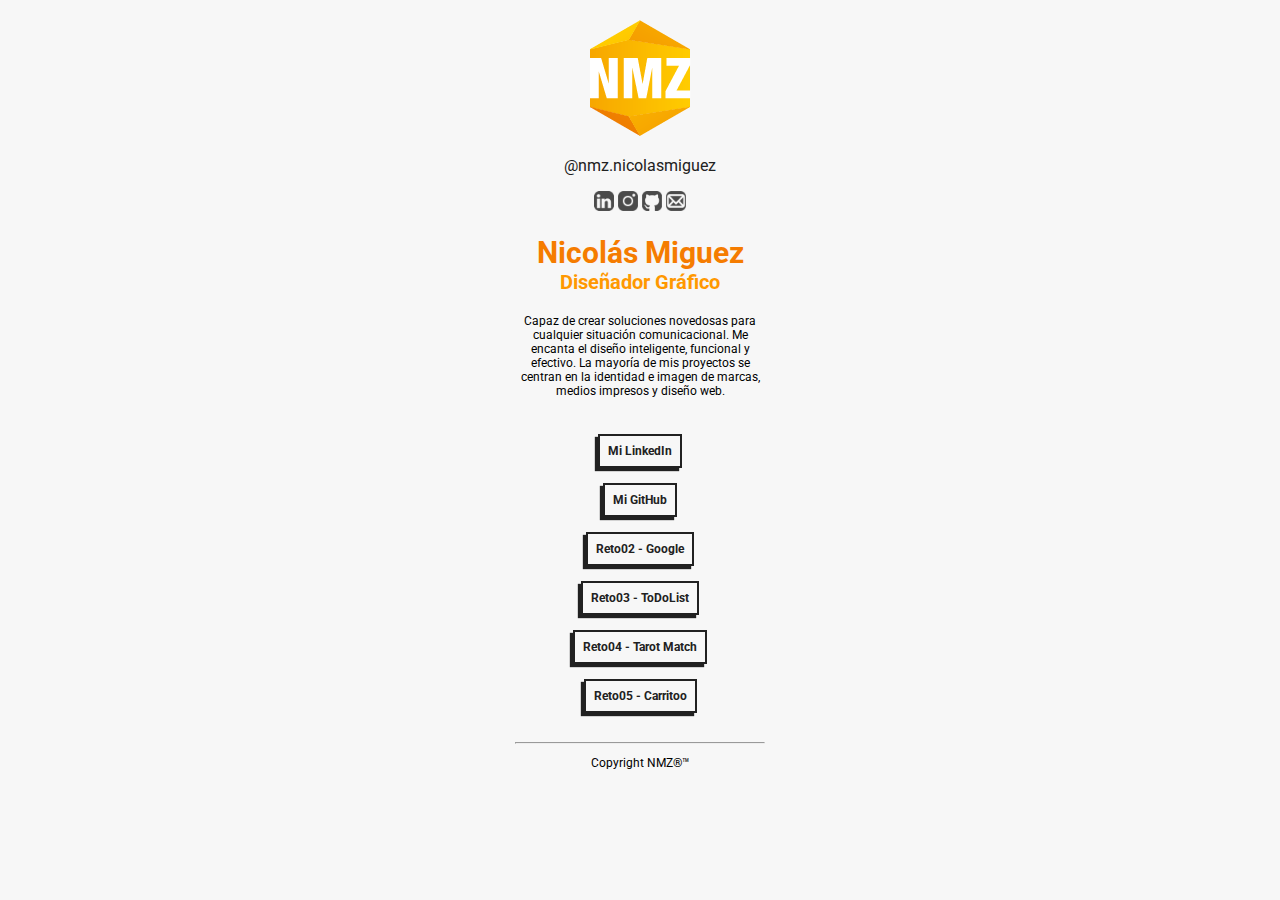
<file: index.html>
<!DOCTYPE html>
<html lang="en">

<head>
    <meta charset="UTF-8">
    <meta http-equiv="X-UA-Compatible" content="IE=edge">
    <meta name="viewport" content="width=device-width, initial-scale=1.0">
    <link rel="stylesheet" href="css/css.css">

    <link rel="preconnect" href="https://fonts.googleapis.com">
    <link rel="preconnect" href="https://fonts.gstatic.com" crossorigin>
    <link href="https://fonts.googleapis.com/css2?family=Roboto:wght@100;400;700&display=swap" rel="stylesheet">
    <link rel="icon" href="img/favicon.png" type="image/png">

    <!--google-->
    <meta name="description" content="Links Tree de Nicolas Miguez">
    <meta name="keywords" content="diseño, Ux, UI, Javascript">
    <meta name="author" content="Nicolas Miguez">
    <meta name="Copyright" content="NMZ - Nicolas Miguez 2023">

    <!--robots-->
    <meta name="robots" content="index follow">

    <!--facebook-->
    <meta property="og:title" content="NMZ Nicolas Miguez">
    <meta property="og:description" content="Arbol de links de Nicolas Miguez">
    <meta property="og:type" content="Links tree">
    <meta property="og:image" content="https://nicolasmiguez.github.io/img/img-meta.png">
    <meta property="og:url" content="https://nicolasmiguez.github.io/">

    <!--twitter-->
    <meta property="twitter:title" content="NMZ Nicolas Miguez">
    <meta property="twitter:description" content="Arbol de links de Nicolas Miguez">
    <meta property="twitter:type" content="Links tree">
    <meta property="twitter:image" content="https://nicolasmiguez.github.io/img/img-meta.png">
    <meta property="twitter:url" content="https://nicolasmiguez.github.io/">

    <title>NMZ Links tree</title>
</head>

<body>
    <header>
        <img src="img/LogoNMZ.png" alt="">
        <p><a href="https://www.instagram.com/nmz.nicolasmiguez/" target="_blank">@nmz.nicolasmiguez</a></p>
        <nav>
            <a href="https://www.linkedin.com/in/nicolas-miguez86/" target="_blank"><img src="img/linkedin.png"
                    alt="linkedin" width="20"></a>
            <a href="https://www.instagram.com/nmz.nicolasmiguez/" target="_blank"><img src="img/instagram.png"
                    alt="instagram" width="20"></a>
            <a href="https://github.com/NicolasMiguez" target="_blank"><img src="img/github.png" alt="git"
                    width="20"></a>
            <a href="mailto:nicolasmiguez86@gmail.com"><img src="img/mail.png" alt="mail" width="20" height="20"></a>
        </nav>
    </header>
    <section>
        <h1>Nicolás Miguez</h1>
        <h2>Diseñador Gráfico</h2>
        <p>
            Capaz de crear soluciones novedosas para cualquier situación comunicacional. Me encanta el diseño
            inteligente, funcional y efectivo. La mayoría de mis proyectos se centran en la identidad e imagen de
            marcas, medios impresos y diseño web.
        </p>
        <ul>
            <li><a href="https://www.linkedin.com/in/nicolas-miguez86/" target="_blank">Mi LinkedIn</a></li>
            <li><a href="https://github.com/NicolasMiguez" target="_blank">Mi GitHub</a></li>
            <li><a href="google/index.html" target="_blank">Reto02 - Google</a></li>
            <li><a href="ToDoList/index.html" target="_blank">Reto03 - ToDoList</a></li>
            <li><a href="Tarot/index.html" target="_blank">Reto04 - Tarot Match</a></li>
            <li><a href="devrockstore/devrock-store/src/index.js" target="_blank">Reto05 - Carritoo</a></li>
        </ul>
    </section>
    <footer>
        <hr>
        <p> Copyright NMZ®™</p>
    </footer>
</body>

</html>
</file>
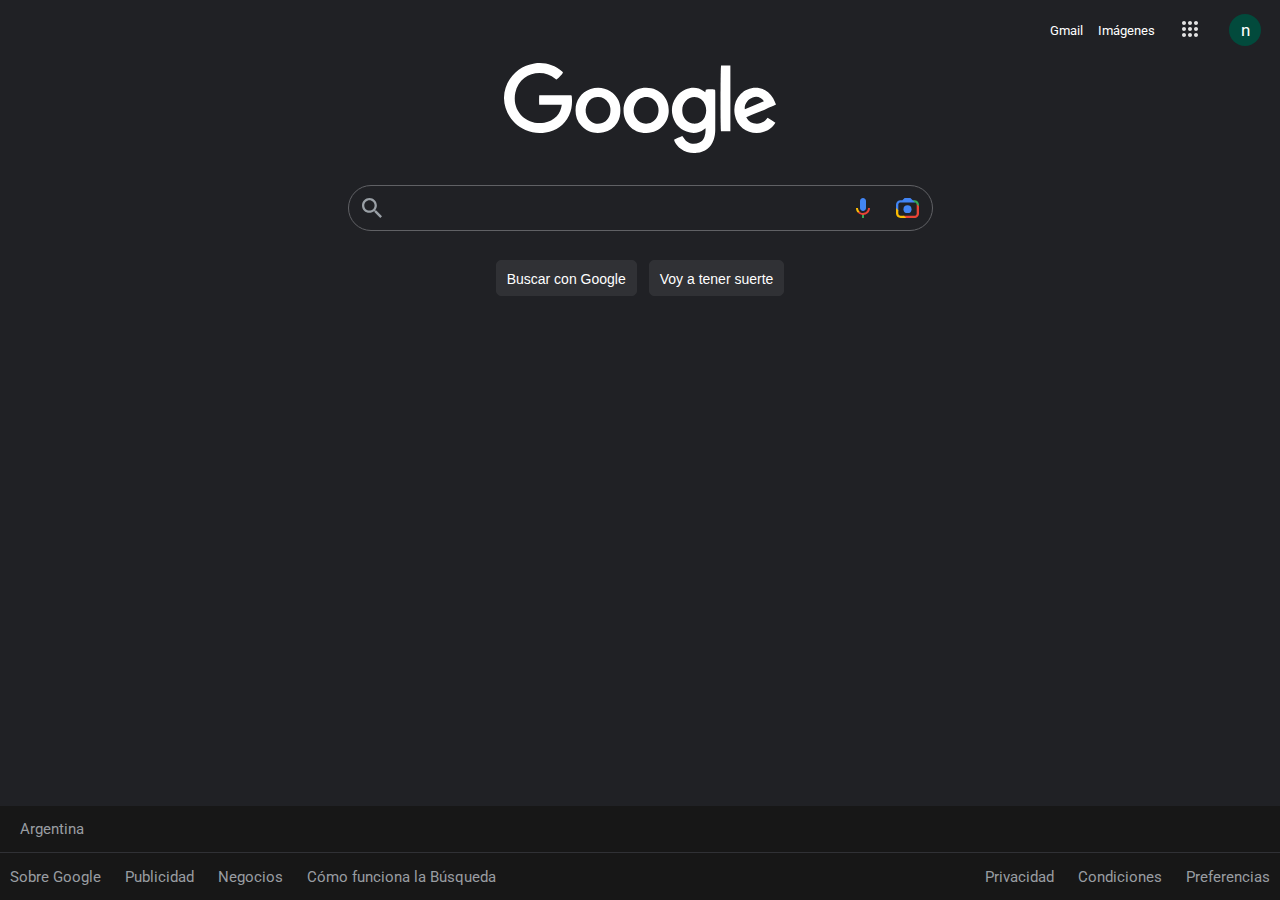
<file: google/index.html>
<!DOCTYPE html>
<html lang="en">

<head>
    <meta charset="UTF-8">
    <meta http-equiv="X-UA-Compatible" content="IE=edge">
    <meta name="viewport" content="width=device-width, initial-scale=1.0">

    <!--google-->
    <meta name="description" content="buscador">
    <meta name="keywords" content="busqueda, imagenes, libros">
    <meta name="author" content="Nicolas Miguez">
    <meta name="Copyright" content="NMZ - Nicolas Miguez 2023">
    
    <!--robots-->
    <meta name="robots" content="index follow">
    
    <!--facebook-->
    <meta property="og:title" content="Google">
    <meta property="og:description" content="buscador de webs, imagenes, etc">
    <meta property="og:type" content="buscador">
    <meta property="og:image" content="https://nicolasmiguez.github.io/img/img-meta.png">
    <meta property="og:url" content="https://nicolasmiguez.github.io/">
    
    <!--twitter-->
    <meta property="twitter:title" content="Google">
    <meta property="twitter:description" content="buscador de webs, imagenes, etc">
    <meta property="twitter:type" content="buscador">
    <meta property="twitter:image" content="https://nicolasmiguez.github.io/img/img-meta.png">
    <meta property="twitter:url" content="https://nicolasmiguez.github.io/">

    <link rel="preconnect" href="https://fonts.googleapis.com">
    <link rel="preconnect" href="https://fonts.gstatic.com" crossorigin>
    <link href="https://fonts.googleapis.com/css2?family=Roboto:wght@100;400;700&display=swap" rel="stylesheet">

    <link rel="stylesheet" href="css/style.css">

    <title>Google</title>
</head>

<body>
    <div class="contenedor">
        <header>
            <div class="header">
                <a class="header_txt">Gmail</a>
                <a class="header_txt">Imágenes</a>
                <div class="btn_apps">
                    <div><img src="img/9 puntos.svg" height="16" alt=""></div>
                </div>
                <div class="cuenta">
                    <div><a href="#">n</a></div>
                </div>
            </div>
            <div class="logo">
                <a href="www.google.com"><img src="img/logo_google.svg" alt="google" height="90"></a>
            </div>
        </header>
        <section>
            <div class="buscador">
                <div class="busq">
                    <a href="" class="lupa"><img src="img/lupa.svg" height="20" alt=""></a>
                    <input type="text"></input>
                    <a href="" class="mic"><img src="img/mic.svg" height="20" alt=""></a>
                    <a href="" class="cam"><img src="img/camara.svg" height="20" alt=""></a>
                </div>

            </div>
            <div class="botones">
                <input type="button" value="Buscar con Google">
                <input type="button" value="Voy a tener suerte">
            </div>
            <div class="espacio"></div>
        </section>
        <footer>
            <div class="footer1">Argentina</div>
            <div class="footer2">
                <div>
                    <a href="">Sobre Google</a>
                    <a href="">Publicidad</a>
                    <a href="">Negocios</a>
                    <a href="">Cómo funciona la Búsqueda</a>
                </div>
                <div class="espacio"></div>
                <div>
                    <a href="">Privacidad</a>
                    <a href="">Condiciones</a>
                    <a href="">Preferencias</a>
                </div>

            </div>
        </footer>

    </div>

</body>

</html>
</file>
<file: css/css.css>
body{
    font-family: 'Roboto', sans-serif;
    text-align: center;
    background: #f7f7f7;
    margin: 0 auto;
    width: 250px;
}

header {
    padding-top: 20px;
}

header a {
    text-decoration: none;
    color: #212121;
}
header a:hover{
    color:#FF9800;
}

h1 {
    font-weight: 700;
    font-size: 30px;
    margin: 20px 0 0 0;
    color: #F57C00;
}

h2 {
    font-weight: 700;
    font-size: 20px;
    margin: 0 0 20px 0;
    color: #FF9800;
}

section p, footer p {
    font-weight: 400;
    font-size: 12px;
    margin: 20 0 0 0;
}

section ul{
    margin: 0 auto;
    padding: 0;
    display: inline-block;
    text-align: center;
}
section li{
    list-style: none;
    margin: 30px;
}

section li a{
    font-weight: 700;
    font-size: 12px;
    padding: 8px;
    text-decoration: none;
    color: #212121;
    border: solid 2px #212121;
    box-shadow: -3px 3px 1px #212121;
}

section li a:hover {
    background-color: #FF9800;
    color: #FFF;
}
</file>
<file: google/css/style.css>
body {
    background: #202125;
    color: #FFFFFF;
    margin: 0px;
    padding: 0px;
    font-family: 'Roboto', sans-serif;
}

.contenedor {
    height: 100vh;
    width: 100vw;
    display: flex;
    flex-direction: column;
}

section {
    flex-grow: 1;
    display: flex;
    flex-direction: column;
}

.header {
    display: flex;
    justify-content: flex-end;
    align-items: center;
    height: 60px;
    font-size: 13px;
}

header a:hover {
    text-decoration: underline;
    cursor: pointer;
}

.header_txt,
.btn_apps,
.cuenta {
    margin-right: 15px;
}

.btn_apps div {
    border-radius: 50%;
    display: inline-block;
    text-align: center;
}

.cuenta:hover,
.btn_apps:hover {
    background: #313135;
}

.cuenta,
.btn_apps {
    height: 40px;
    width: 40px;
    border-radius: 50%;
    display: flex;
    justify-content: center;
    align-items: center;
}


.cuenta div {
    background-color: #024a3c;
    line-height: 32px;
    font-size: 17px;
    height: 32px;
    width: 32px;
    border-radius: 50%;
    display: inline-block;
    text-align: center;
}

.cuenta a {
    color: #FFFFFF;
    text-decoration: none;
}

.logo {
    height: 100px;
    display: flex;
    align-items: center;
    justify-content: center;
}

.buscador {
    display: flex;
    align-items: center;
    justify-content: center;
}

.busq {
    border: 1px solid #606165;
    border-radius: 23px;
    margin-top: 25px;
    height: 46px;
    min-width: 585px;
    display: flex;
    align-items: center;
    justify-content: center;
    box-sizing: border-box;
}

.busq:hover {
    border: 1px solid #303135;
    background: #303135;
}

.busq input {
    flex-grow: 1;
    background: none;
    border: none;
    height: 30px;
}

.busq input:focus {
    outline: none;
}

.cam,
.mic,
.lupa {
    display: flex;
    align-items: center;
    padding: 13px;
    height: 46px;
}


.botones {
    height: 75px;
    display: flex;
    align-items: flex-end;
    justify-content: center;
}

.botones input {
    font-size: 14px;
    background: #303135;
    color: #FFFFFF;
    border: 1px solid #303135;
    border-radius: 5px;
    height: 36px;
    padding: 10px;
    margin: 10px 6px;
}

.botones input:hover {
    cursor: pointer;
    border: 1px solid #5F6368;
}

.espacio {
    flex-grow: 1;
}

footer {
    background: #171717;
    font-size: 15px;
    color: #999da2;
}

footer a {
    color: #999da2;
    text-decoration: none;
    margin: 40px 10px;
    height: 47px;
}

footer a:hover {
    text-decoration: underline;
}


.footer1 {
    border-bottom: 1px solid #303135;
    height: 47px;
    display: flex;
    justify-content: flex-start;
    align-items: center;
    box-sizing: border-box;
    padding: 20px;
}

.footer2 {
    display: flex;
    justify-content: center;
    align-items: center;
    flex-wrap: wrap;
    min-height: 47px;
}
</file>
